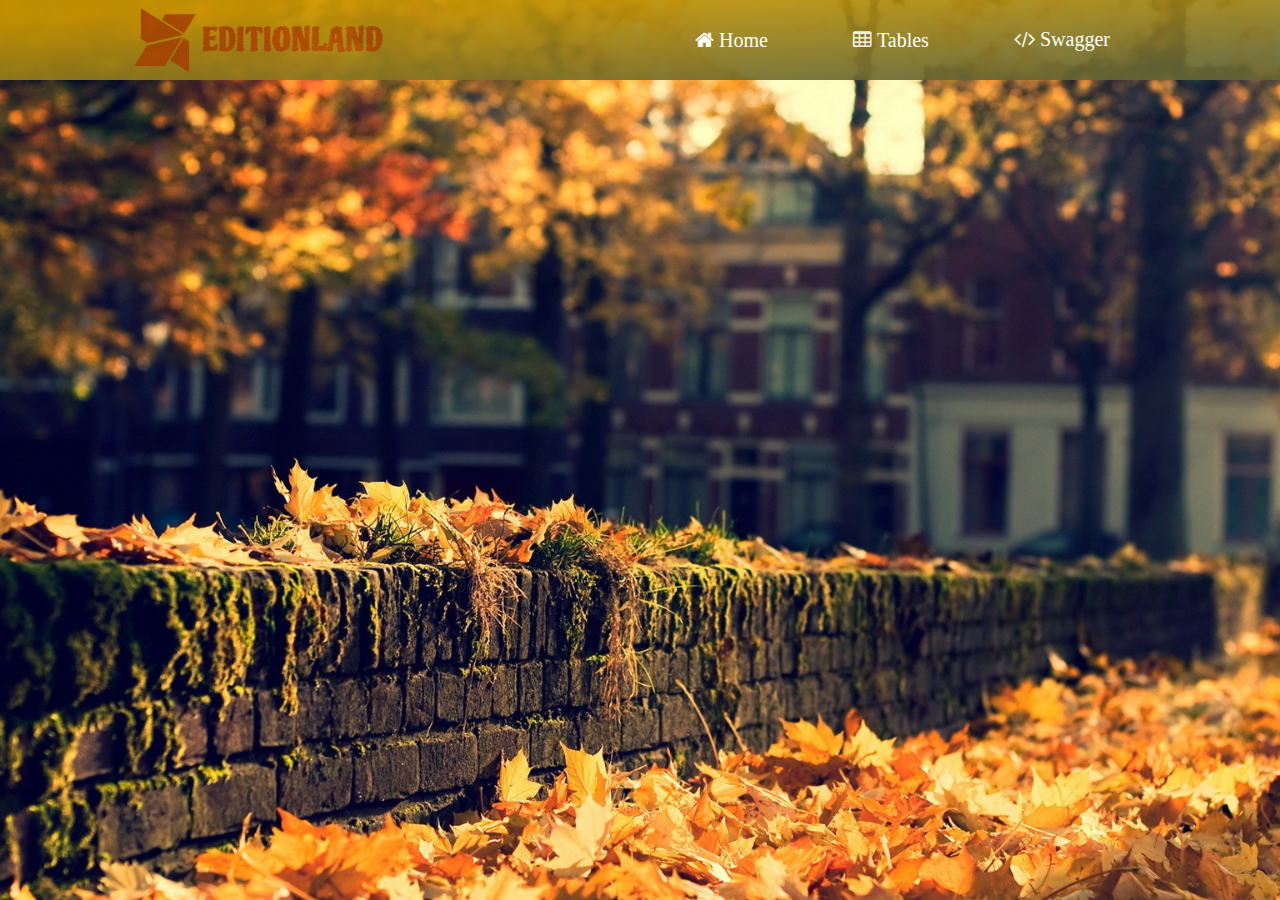
<file: target/classes/static/index.html>
<!doctype html>
<html lang="en">
<head>
    <link rel="stylesheet" href="style.css">
    <link rel="stylesheet" href="font-awesome-4.7.0/css/font-awesome.css">
    <link href="https://fonts.googleapis.com/css2?family=Piedra&display=swap" rel="stylesheet">
    <meta charset="UTF-8">
    <meta name="viewport"
          content="width=device-width, user-scalable=no, initial-scale=1.0, maximum-scale=1.0, minimum-scale=1.0">
    <meta http-equiv="X-UA-Compatible" content="ie=edge">
    <title>Document</title>
</head>
<body>
<main>
    <div class="header">
        <div class="head_left">
            <i class="fa fa-modx fa-2x"></i><span>EDITIONLAND</span>
        </div>
        <div class="head_right">
                <a href="" class="menu_button "><i class="fa fa-home"></i><span>Home</span></a>
                <a href="/tables.html" class="menu_button glow-on-hover"><i class="fa fa-table"></i><span>Tables</span></a>
                <a href="/swagger-ui.html" class="menu_button fa fa-code"><span>Swagger</span></a>
        </div>

    </div>
    <div class="content"></div>
    <div class="footer"></div>
</main>
</body>
</html>
</file>
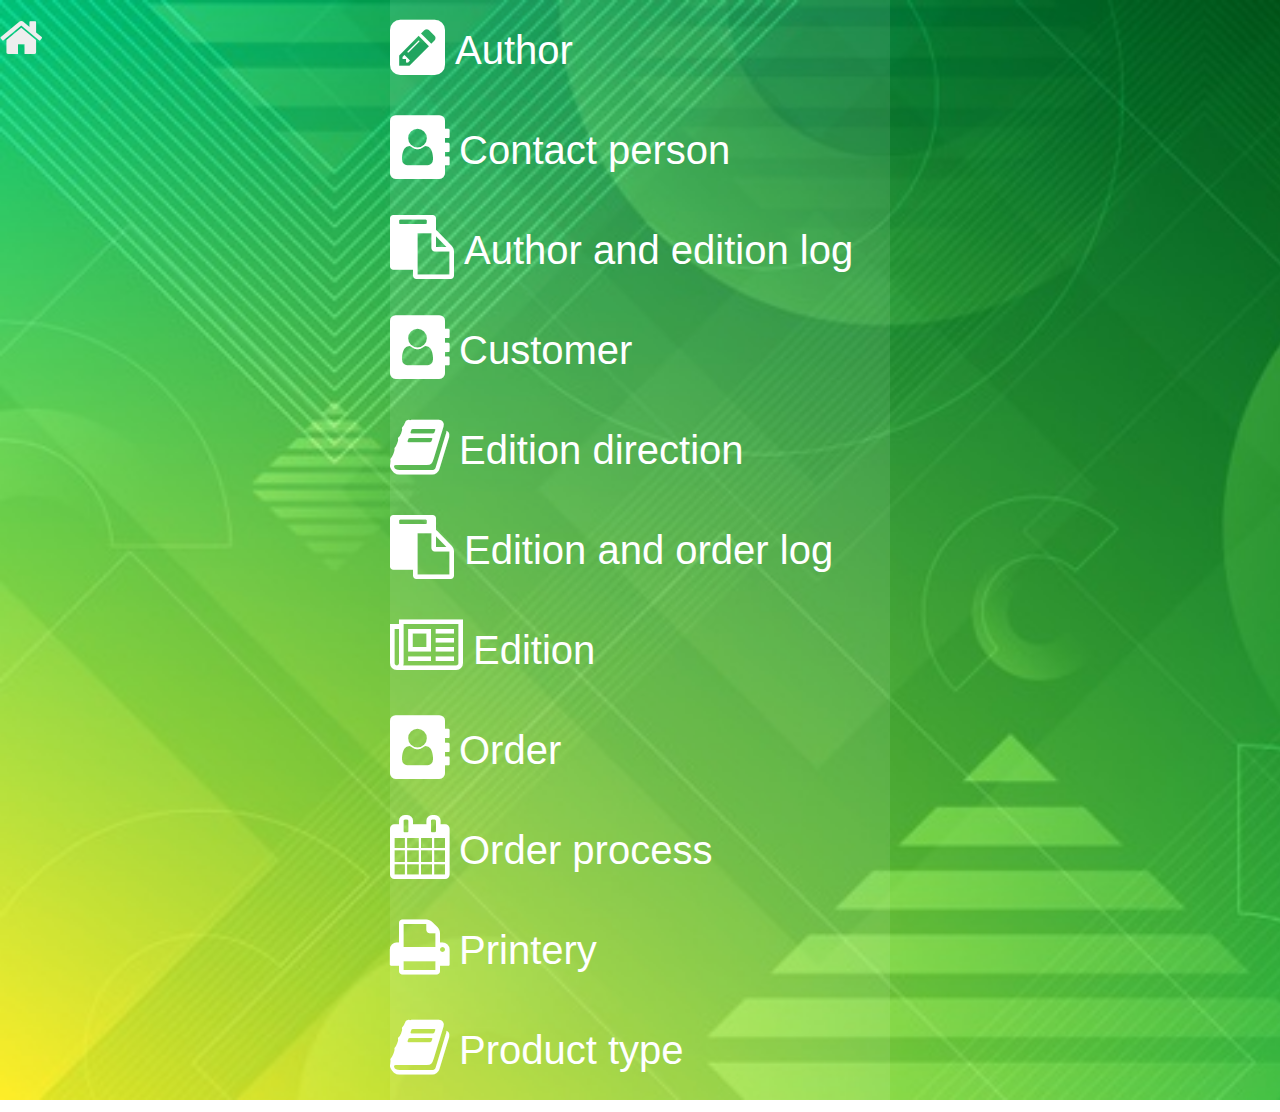
<file: target/classes/static/tables.html>
<!DOCTYPE html>
<html lang="en">
<head>
    <meta charset="UTF-8">
    <link rel="stylesheet" href="tablesStyle.css">
    <link rel="stylesheet" href="font-awesome-4.7.0/css/font-awesome.min.css">
    <title>Document</title>
</head>
<body>
<div class="home"><a href="index.html"><i class="fa fa-home fa-2px"></i></a></div>
<main>
    <a class="btn btn-three" href="/web/author/list"><i class="fa fa-pencil-square fa-2x"></i><span>Author </span></a>
    <a class="btn btn-three" href="/web/contactPerson/list"><i class="fa fa-address-book fa-2x"></i><span>Contact person </span></a>
    <a class="btn btn-three" href="/web/authorEditionLog/list"><i class="fa fa-clipboard fa-2x"></i><span>Author and edition log </span></a>
    <a class="btn btn-three" href="/web/customer/list"><i class="fa fa-address-book fa-2x"></i><span>Customer </span></a>
    <a class="btn btn-three" href="/web/editionDirection/list"><i class="fa fa-book fa-2x"></i><span>Edition direction </span></a>
    <a class="btn btn-three" href="/web/editionOrderLog/list"><i class="fa fa-clipboard fa-2x"></i><span>Edition and order log </span></a>
    <a class="btn btn-three" href="/web/edition/list"><i class="fa fa-newspaper-o fa-2x"></i><span>Edition </span></a>
    <a class="btn btn-three" href="/web/order/list"><i class="fa fa-address-book fa-2x"></i><span>Order </span></a>
    <a class="btn btn-three" href="/web/orderProcess/list"><i class="fa fa-calendar fa-2x"></i><span>Order process </span></a>
    <a class="btn btn-three" href="/web/printery/list"><i class="fa fa-print fa-2x"></i><span>Printery </span></a>
    <a class="btn btn-three" href="/web/productType/list"><i class="fa fa-book fa-2x"></i><span>Product type </span></a>
</main>

</body>
</html>
</file>
<file: target/classes/static/style.css>
* {
    margin: 0;
    padding: 0;
    box-sizing: border-box;
}
body {
    margin: 0;
}

main {
    height: 100%;
    width: 100%;
}

.header {
    color: white;
    font-size: 20px;
    position: absolute;
    height: 80px;
    width: 100%;
    background: linear-gradient(to top left, #666633 14%, #cc9900 86%);
    display: flex;
    justify-content: space-around;
    align-items: center;
    opacity: 0.9;
    z-index: 1;
}

.menu_button {
    text-decoration: none;
    color: white;
    margin-left: 10px;
}

.menu_button:hover {
    transition: 0.4s;
    color: #0cc23d;
}

.head_right {
    width: 500px;
    display: flex;
    justify-content: space-around;
}

span {
    margin-left: 5px;
}
.head_left {
    font-family: 'Piedra', cursive;
    font-size: 32px;
    color: #ad4c02;
    display: flex;
    align-items: center;
}
.content {
    min-width: 100%;
    min-height: 100%;
    max-height: 1200px;
    position: absolute;
    background: url(img/bg.jpg) center no-repeat;
    background-size: cover;
}

/*
Buttons
 */
</file>
<file: target/classes/static/tablesStyle.css>
.btn {
    width: 500px;
    height: 100px;
    font-size: 32px;
    display: flex;
    line-height: 100px;
    background: transparent;
    text-align: center;
    cursor: pointer;
}
i {
    padding-top: 15px;
}
body {
    margin: 0;
    font-family: 'Source Sans Pro', sans-serif;
    font-weight: 200;
}

.home{
    font-size: 46px;
    position: fixed;
    line-height: 50px;
    background: transparent;
    text-align: center;
    cursor: pointer;
    background: transparent;
}

.home:after {
    background: #000;
}
a {
    color: #eeeeee;
    text-decoration: none;
}

main {
    width: 100%;
    display: flex;
    flex-direction: column;
    align-items: center;
    justify-content: space-around;
    background-image: url(img/bg2.jpg);
    background-size: cover;

}
.fa-pencil-square:hover {
    color: #ad4c02;
}

span {
    margin-left: 10px;
    font-size: 40px;
}

/*
Button
 */

.btn-three {
    color: #FFF;
    transition: all 0.5s;
    position: relative;
}
.btn-three::before {
    content: '';
    position: absolute;
    top: 0;
    left: 0;
    width: 100%;
    height: 100%;
    z-index: 1;
    background-color: rgba(255,255,255,0.1);
    transition: all 0.3s;
}
.btn-three:hover::before {
    opacity: 0 ;
    transform: scale(0.5,0.5);
}
.btn-three::after {
    content: '';
    position: absolute;
    top: 0;
    left: 0;
    width: 100%;
    height: 100%;
    z-index: 1;
    opacity: 0;
    transition: all 0.3s;
    border: 1px solid rgba(255,255,255,0.5);
    transform: scale(1.2,1.2);
}
.btn-three:hover::after {
    opacity: 1;
    transform: scale(1,1);
}
</file>
